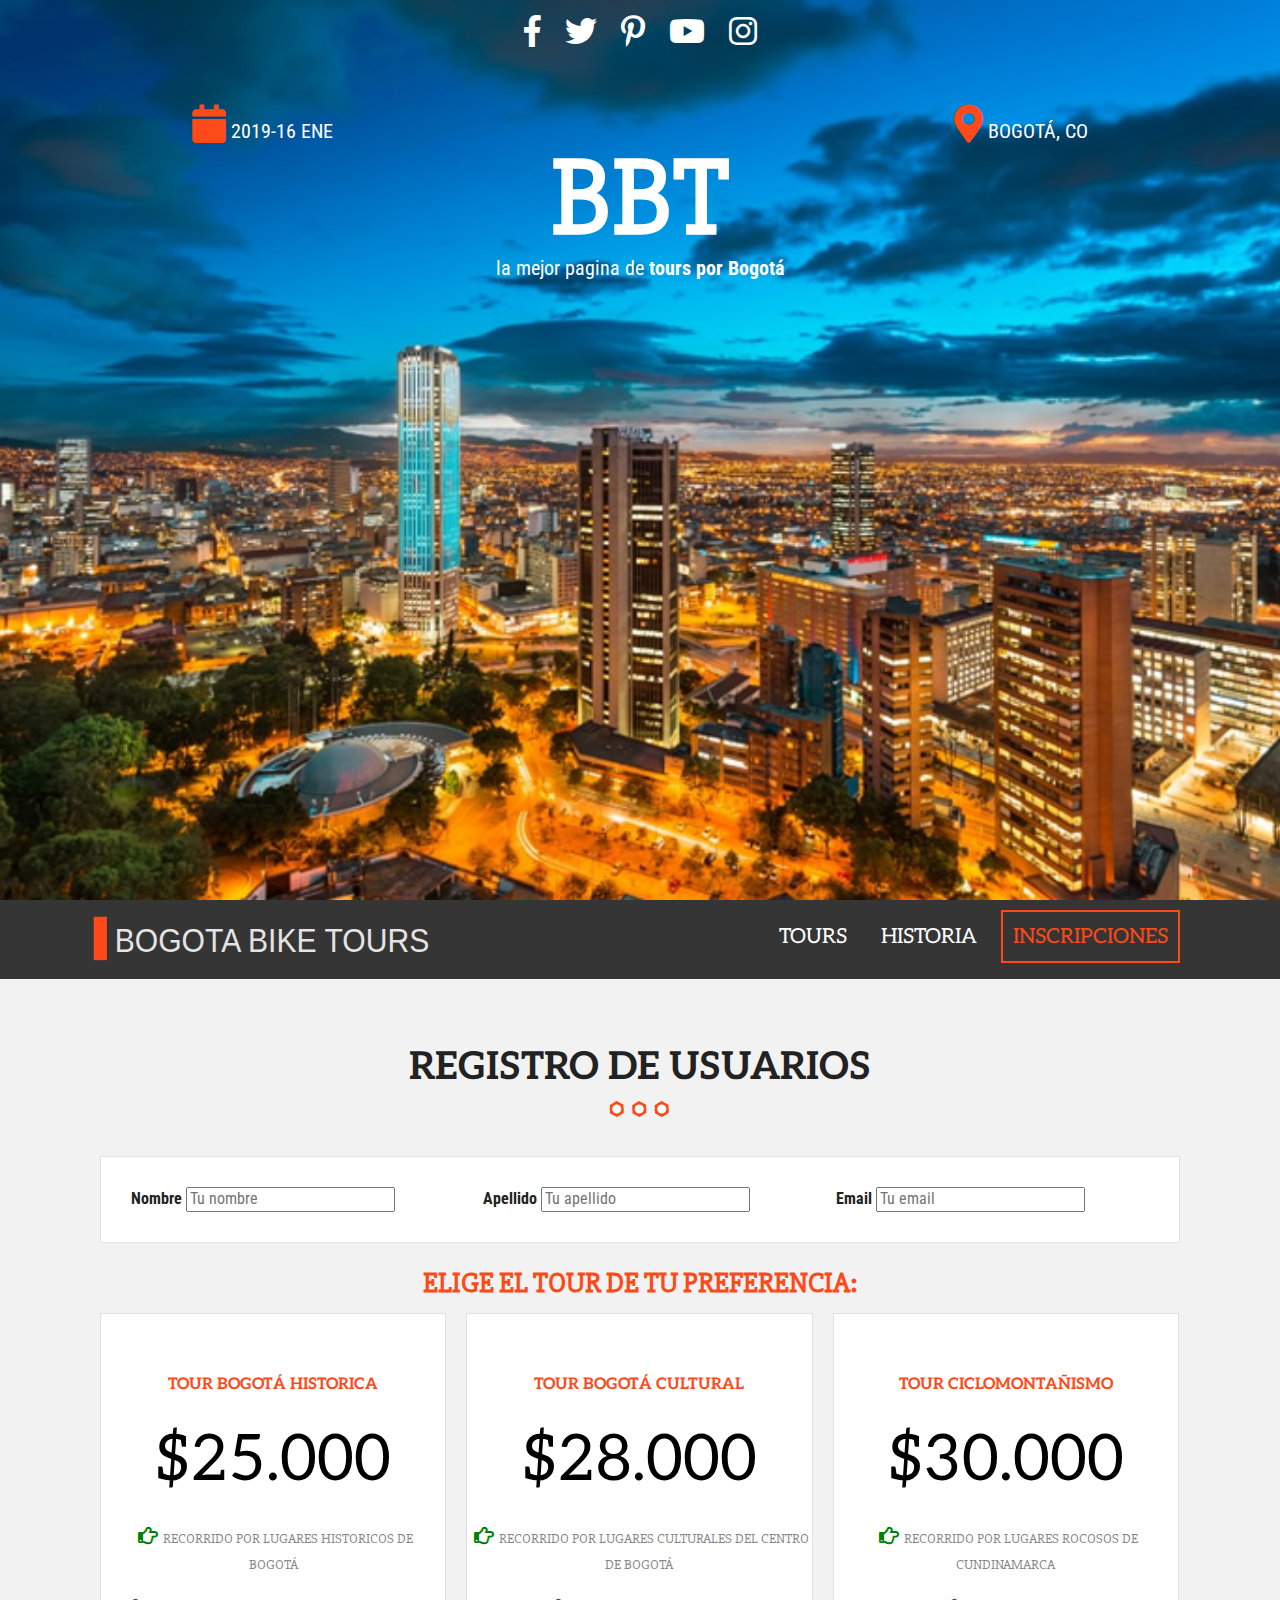
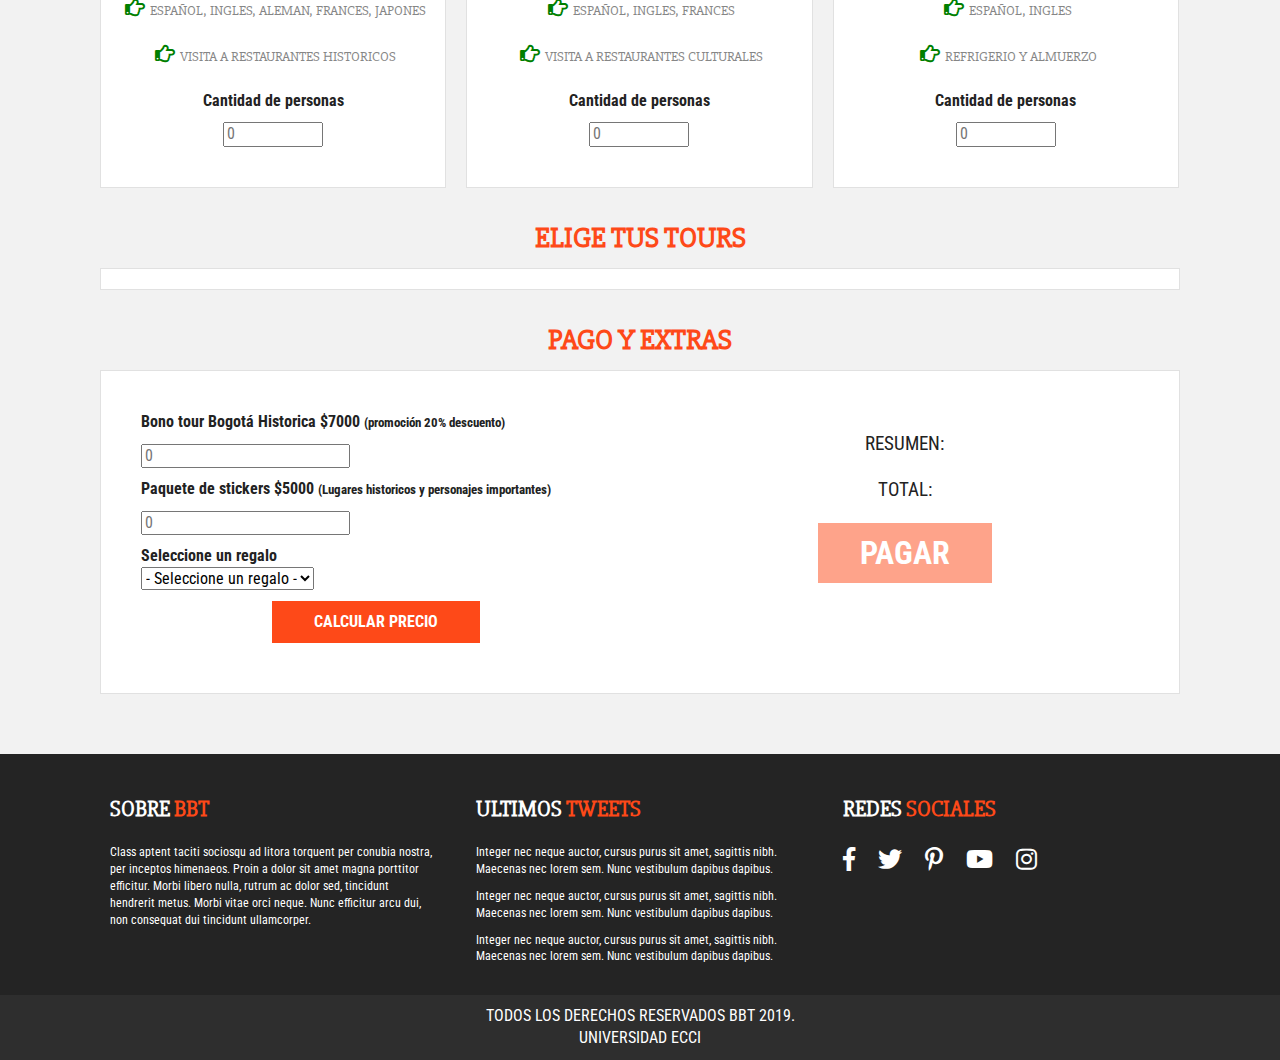
<file: registro.html>
<!doctype html>
<html class="no-js" lang="">

<head>
  <meta charset="utf-8">
  <meta http-equiv="x-ua-compatible" content="ie=edge">
  <title></title>
  <meta name="description" content="">
  <meta name="viewport" content="width=device-width, initial-scale=1, shrink-to-fit=no">

  <link rel="manifest" href="site.webmanifest">
  <link rel="apple-touch-icon" href="icon.png">
  <!-- Place favicon.ico in the root directory -->

  <link rel="stylesheet" href="css/normalize.css">
  <link rel="stylesheet" href="css/fontawesome-all.min.css">
  <link href="https://fonts.googleapis.com/css?family=Aleo|Roboto+Condensed|Slabo+27px" rel="stylesheet">
  <link rel="stylesheet" href="https://use.fontawesome.com/releases/v5.6.3/css/all.css" integrity="sha384-UHRtZLI+pbxtHCWp1t77Bi1L4ZtiqrqD80Kn4Z8NTSRyMA2Fd33n5dQ8lWUE00s/" crossorigin="anonymous">
  <link rel="stylesheet" href="css/main.css">
</head>

<body>
  <!--[if lte IE 9]>
    <p class="browserupgrade">You are using an <strong>outdated</strong> browser. Please <a href="https://browsehappy.com/">upgrade your browser</a> to improve your experience and security.</p>
  <![endif]-->

  <!-- Add your site or application content here -->
  
  <header class="site-header">
    <div class="hero">
      <div class="contenido-header">
        <nav class="redes-sociales">
          <a href="#"><i class="fab fa-facebook-f"></i></a>
          <a href="#"><i class="fab fa-twitter"></i></a>
          <a href="#"><i class="fab fa-pinterest-p"></i></a>
          <a href="#"><i class="fab fa-youtube"></i></a>
          <a href="#"><i class="fab fa-instagram"></i></a>
        </nav>
        <div class="informacion-evento">
          <div class="clearfix">
              <p class="fecha"><i class="fa fa-calendar"></i> 2019-16 ENE</p>
              <p class="ciudad"><i class="fas fa-map-marker-alt"></i> Bogotá, CO</p>
          </div>
          <h1 class="nombre-sitio">BBT</h1>
          <p class="slogan">la mejor pagina de <span>tours por Bogotá</span></p>
        </div>
      </div>
    </div>
  </header>

  <div class="barra">
    <div class="contenedor clearfix">
      <div class="logo">
        <img src="img/LOGO2.svg" alt="logo BBT">
      </div>

      <div class="menu-movil">
        <span></span>
        <span></span>
        <span></span>
      </div>

      <nav class="navegacion-principal clearfix">
        <a href="#">Tours</a>
        <a href="#">Historia</a>
        <a href="registro.html">Inscripciones</a>
      </nav>
    </div>
  </div>

  <section class="seccion contenedor">
      <h2>REGISTRO DE USUARIOS</h2>
      <form action="index.html" id="registro" class="registro" method="POST">
          <div id="datos_usuario" class="registro caja clearfix">
            <div class="campo">
                <label for="nombre">Nombre</label>
                <input type="text" id="nombre" name="nombre" placeholder="Tu nombre">
            </div>
            <div class="campo">
                <label for="apellido">Apellido</label>
                <input type="text" id="apellido" name="apellido" placeholder="Tu apellido">
            </div>
            <div class="campo">
                <label for="email">Email</label>
                <input type="email" id="email" name="email" placeholder="Tu email">
            </div>
            <div id="error"></div>
          </div>
          <div id="paquetes" class="paquetes">
              <h3>Elige el tour de tu preferencia:</h3>
              <ul class="lista-precios clearfix">
                <li>
                  <div class="tabla-precio">
                    <h3>Tour Bogotá Historica</h3>
                    <p class="numero">$25.000</p>
                    <ul>
                      <li><i class="far fa-hand-point-right"></i>Recorrido por lugares historicos de <br/>Bogotá</li>
                      <li><i class="far fa-hand-point-right"></i>Español, ingles, aleman, frances, japones</li>
                      <li><i class="far fa-hand-point-right"></i>Visita a restaurantes historicos</li>
                    </ul>
                    <div class="orden">
                        <label for="Bogota_Historica">Cantidad de personas</label>
                        <input type="number" min="0" id="Bogota_Historica" size="3" placeholder="0">
                    </div>
                  </div>
                </li>
                <li>
                  <div class="tabla-precio">
                    <h3>Tour Bogotá Cultural</h3>
                    <p class="numero">$28.000</p>
                    <ul>
                      <li><i class="far fa-hand-point-right"></i>Recorrido por lugares culturales del centro de Bogotá</li>
                      <li><i class="far fa-hand-point-right"></i>Español, ingles, frances </li>
                      <li><i class="far fa-hand-point-right"></i>Visita a restaurantes culturales</li>
                    </ul>
                    <div class="orden">
                        <label for="Bogota_Cultural">Cantidad de personas</label>
                        <input type="number" min="0" id="Bogota_Cultural" size="3" placeholder="0">
                    </div>
                  </div>
                </li>
                <li>
                  <div class="tabla-precio">
                    <h3>Tour Ciclomontañismo</h3>
                    <p class="numero">$30.000</p>
                    <ul>
                      <li><i class="far fa-hand-point-right"></i>Recorrido por lugares rocosos de Cundinamarca</li>
                      <li><i class="far fa-hand-point-right"></i>Español, ingles</li>
                      <li><i class="far fa-hand-point-right"></i>Refrigerio y almuerzo</li>
                    </ul>
                    <div class="orden">
                        <label for="montanismo">Cantidad de personas</label>
                        <input type="number" min="0" id="montanismo" size="3" placeholder="0">
                    </div>
                  </div>
                </li>
              </ul>
          </div> <!-- paquetes-->

          <div id="eventos" class="eventos clearfix">
            <h3>Elige tus tours</h3>
            <div class="caja">
              <div id="historica" class="contenido-dia clearfix">
                <h4>Tour Bogotá Historica</h4>
                <div>
                  <p>Actividades:</p>
                  <label><input type="checkbox" name="registro" id="taller_01" value="taller_01"><time>12:00</time> Reunión previa al tour con el guia</label>
                  <label><input type="checkbox" name="registro" id="taller_02" value="taller_02"><time>12:05</time> Inicio del recorrido</label>
                  <label><input type="checkbox" name="registro" id="taller_03" value="taller_03"><time>12:30</time> Descripción lugares reconocidos</label>
                  <label><input type="checkbox" name="registro" id="taller_04" value="taller_04"><time>13:00</time> Pausa para almorzar</label>
                  <label><input type="checkbox" name="registro" id="taller_05" value="taller_05"><time>13:30</time> Regreso a las oficinas BBT</label>
                  <label><input type="checkbox" name="registro" id="taller_06" value="taller_06"><time>14:00</time> Charla de finalizacion del tour</label>
                </div>
                <div>
                  <p>Restaurantes:</p>
                  <label><input type="checkbox" name="registro" id="conf_01" value="conf_01"><time>12:30</time>Toma de chicha en sector reconocido del lugar</label>
                  <label><input type="checkbox" name="registro" id="conf_02" value="conf_02"><time>12:40</time>Visita a casa de postres reconocido del lugar</label>
                  <label><input type="checkbox" name="registro" id="conf_03" value="conf_03"><time>13:00</time>Almuerzo en restaurante sorpresa</label>
                </div>
                <div>
                  <p>Obsequios</p>
                  <label><input type="checkbox" name="registro" id="sem_01"><time>14:00</time>Llaveros de Bogotá</label>
                </div>
              </div>

              <div id="cultural" class="contenido-dia clearfix">
                <h4>Tour Bogotá Cultural</h4>
                  <div>
                    <p>Actividades:</p>
                    <label><input type="checkbox" name="registro" id="taller_07" value="taller_07"><time>11:00</time> Reunión previa al tour con el guia</label>
                    <label><input type="checkbox" name="registro" id="taller_08" value="taller_08"><time>11:05</time> Inicio del recorrido</label>
                    <label><input type="checkbox" name="registro" id="taller_09" value="taller_09"><time>11:30</time> Descripción lugares reconocidos</label>
                    <label><input type="checkbox" name="registro" id="taller_10" value="taller_10"><time>12:00</time> Pausa para almorzar</label>
                    <label><input type="checkbox" name="registro" id="taller_11" value="taller_11"><time>12:30</time> Regreso a las oficinas BBT</label>
                    <label><input type="checkbox" name="registro" id="taller_12" value="taller_12"><time>13:00</time> Charla de finalizacion del tour</label>
                  </div>
                  <div>
                    <p>Restaurantes:</p>
                    <label><input type="checkbox" name="registro" id="conf_04" value="conf_04"><time>11:30</time> Toma de chicha en sector reconocido del lugar</label>
                    <label><input type="checkbox" name="registro" id="conf_05" value="conf_05"><time>11:40</time> Visita a casa de postres reconocido del lugar</label>
                    <label><input type="checkbox" name="registro" id="conf_06" value="conf_06"><time>12:00</time> Almuerzo en restaurante sorpresa</label>
                  </div>
                  <div>
                    <p>Obsequios</p>
                    <label><input type="checkbox" name="registro" id="sem_02" value="sem_02"><time>13:00</time> Llaveros y camisetas de Bogotá</label>
                  </div>
              </div>

              <div id="montanismo" class="contenido-dia clearfix">
                <h4>Tour Ciclomontañismo</h4>
                  <div>
                    <p>Actividades:</p>
                    <label><input type="checkbox" name="registro" id="taller_13" value="taller_13"><time>11:00</time> Reunión previa al tour con el guia</label>
                    <label><input type="checkbox" name="registro" id="taller_14" value="taller_14"><time>11:05</time> Entrega elementos de prontección</label>
                    <label><input type="checkbox" name="registro" id="taller_15" value="taller_15"><time>11:10</time> Inicio del recorrido</label>
                    <label><input type="checkbox" name="registro" id="taller_16" value="taller_16"><time>12:30</time> Descripción lugares reconocidos</label>
                    <label><input type="checkbox" name="registro" id="taller_17" value="taller_17"><time>13:00</time> Inicio primera montaña</label>
                    <label><input type="checkbox" name="registro" id="taller_18" value="taller_18"><time>14:00</time> Inicio Segunda montaña</label>
                    <label><input type="checkbox" name="registro" id="taller_19" value="taller_19"><time>15:00</time> Inicio tercera montaña</label>
                    <label><input type="checkbox" name="registro" id="taller_20" value="taller_20"><time>16:00</time> Pausa para almorzar</label>
                    <label><input type="checkbox" name="registro" id="taller_21" value="taller_21"><time>16:30</time> Regreso a las oficinas BBT</label>
                    <label><input type="checkbox" name="registro" id="taller_22" value="taller_22"><time>17:00</time> Charla de finalizacion del tour</label>
                  </div>
                  <div>
                    <p>Restaurantes:</p>
                    <label><input type="checkbox" name="registro" id="conf_07" value="conf_07"><time>11:30</time> Almuerzo "Paseo de olla"</label>
                  </div>
                  <div>
                    <p>Obsequios</p>
                    <!-- <label><input type="checkbox" name="registro" id="sem_03" value="sem_03"><time>13:00</time> Llaveros, camisetas y recuerdos de Bogotá</label> -->
                  </div>
              </div> <!-- domingo -->

            </div> <!-- caja eventos -->
          </div> <!-- eventos-->

          <div id="resumen" class="resumen">
            <h3>Pago y extras</h3>
            <div class="caja clearfix">
              <div class="extras">
                <div class="orden">
                  <label for="bono_evento">Bono tour Bogotá Historica $7000 <small>(promoción 20% descuento)</small></label>
                  <input type="number" min="0" name="bono_evento" size="3" placeholder="0" id="bono_evento">
                </div> <!-- Orden -->
                <div class="orden">
                  <label for="stickers">Paquete de stickers $5000 <small>(Lugares historicos y personajes importantes)</small></label>
                  <input type="number" min="0" id="stickers" size="3" placeholder="0">
                </div><!-- Orden -->
                  <div class="orden">
                    <label for="regalo">Seleccione un regalo</label><br/>
                    <select id="regalo" required>
                      <option value="">- Seleccione un regalo -</option>
                      <option value="ETI">Poster</option>
                      <option value="PUL">Manilla</option>
                      <option value="PLU">Esfero</option>
                    </select>
                  </div><!-- Orden -->

                  <input type="button" id="calcular" class="button" value="Calcular precio">
              </div><!-- Extras -->

              <div class="total">
                <p>Resumen:</p>
                <div id="lista-productos">

                </div> <!-- Lista productos -->
                <p>Total:</p>
                <div id="suma-total">
                  <input id="btnRegistro" type="submit" class="button" value="Pagar">
                </div> <!-- suma total-->
              </div> <!-- Total -->
            </div> <!-- caja resumen-->
          </div> <!-- Resumen -->
      </form>
  </section>


  <footer class="site-footer">
    <div class="contenedor clearfix">
      <div class="footer-informacion">
        <h3>SOBRE <span>BBT</span></h3>
        <p>Class aptent taciti sociosqu ad litora torquent per conubia nostra, per inceptos himenaeos. Proin a dolor sit amet magna porttitor efficitur. Morbi libero nulla, rutrum ac dolor sed, tincidunt hendrerit metus. Morbi vitae orci neque. Nunc efficitur arcu dui, non consequat dui tincidunt ullamcorper. </p>
      </div>
      <div class="ultimos-tweets">
        <h3>ULTIMOS <span>tweets</span></h3>
        <ul>
          <li>Integer nec neque auctor, cursus purus sit amet, sagittis nibh. Maecenas nec lorem sem. Nunc vestibulum dapibus dapibus.</li>
          <li>Integer nec neque auctor, cursus purus sit amet, sagittis nibh. Maecenas nec lorem sem. Nunc vestibulum dapibus dapibus.</li>
          <li>Integer nec neque auctor, cursus purus sit amet, sagittis nibh. Maecenas nec lorem sem. Nunc vestibulum dapibus dapibus.</li>
        </ul>
      </div>
      <div class="menu">
        <h3>redes <span>sociales</span></h3>
        <nav class="redes-sociales">
          <a href="#"><i class="fab fa-facebook-f"></i></a>
          <a href="#"><i class="fab fa-twitter"></i></a>
          <a href="#"><i class="fab fa-pinterest-p"></i></a>
          <a href="#"><i class="fab fa-youtube"></i></a>
          <a href="#"><i class="fab fa-instagram"></i></a>
        </nav>
      </div>
    </div>

    <p class="copyright">
      todos los derechos reservados BBT 2019.<br/>
      universidad ecci 
    </p>
  </footer>


  <script src="js/vendor/modernizr-3.6.0.min.js"></script>
  <script src="https://code.jquery.com/jquery-3.3.1.min.js" integrity="sha256-FgpCb/KJQlLNfOu91ta32o/NMZxltwRo8QtmkMRdAu8=" crossorigin="anonymous"></script>
  <script>window.jQuery || document.write('<script src="js/vendor/jquery-3.3.1.min.js"><\/script>')</script>
  <script src="js/plugins.js"></script>
  <script src="js/main.js"></script>

  <!-- Google Analytics: change UA-XXXXX-Y to be your site's ID. -->
  <script>
    window.ga = function () { ga.q.push(arguments) }; ga.q = []; ga.l = +new Date;
    ga('create', 'UA-XXXXX-Y', 'auto'); ga('send', 'pageview')
  </script>
  <script src="https://www.google-analytics.com/analytics.js" async defer></script>
</body>

</html>
</file>
<file: css/main.css>
/*! HTML5 Boilerplate v6.1.0 | MIT License | https://html5boilerplate.com/ */

/*
 * What follows is the result of much research on cross-browser styling.
 * Credit left inline and big thanks to Nicolas Gallagher, Jonathan Neal,
 * Kroc Camen, and the H5BP dev community and team.
 */

/* ==========================================================================
   Base styles: opinionated defaults
   ========================================================================== */

html {
    color: #222;
    font-size: 1em;
    line-height: 1.4;
}

/*
 * Remove text-shadow in selection highlight:
 * https://twitter.com/miketaylr/status/12228805301
 *
 * Vendor-prefixed and regular ::selection selectors cannot be combined:
 * https://stackoverflow.com/a/16982510/7133471
 *
 * Customize the background color to match your design.
 */

::-moz-selection {
    background: #b3d4fc;
    text-shadow: none;
}

::selection {
    background: #b3d4fc;
    text-shadow: none;
}

/*
 * A better looking default horizontal rule
 */

hr {
    display: block;
    height: 1px;
    border: 0;
    border-top: 1px solid #ccc;
    margin: 1em 0;
    padding: 0;
}

/*
 * Remove the gap between audio, canvas, iframes,
 * images, videos and the bottom of their containers:
 * https://github.com/h5bp/html5-boilerplate/issues/440
 */

audio,
canvas,
iframe,
img,
svg,
video {
    vertical-align: middle;
}

/*
 * Remove default fieldset styles.
 */

fieldset {
    border: 0;
    margin: 0;
    padding: 0;
}

/*
 * Allow only vertical resizing of textareas.
 */

textarea {
    resize: vertical;
}

/* ==========================================================================
   Browser Upgrade Prompt
   ========================================================================== */

.browserupgrade {
    margin: 0.2em 0;
    background: #ccc;
    color: #000;
    padding: 0.2em 0;
}

/* ==========================================================================
   Author's custom styles
   ========================================================================== */

    html{
        box-sizing: border-box;
    }

    *,*:before,*:after{
        box-sizing: inherit;
    }

    body{
        background-color: #f2f2f2;
        font-family: 'Roboto Condensed', sans-serif;
    }

    .seccion{
        padding: 30px 0;
    }

    .seccion p{
        font-size: 1.2em;
        text-align: center;
    }

    h2{
        font-family: 'Aleo', serif;
        font-size: 2.4em;
        text-transform: uppercase;
        text-align: center;
    }

    h2::after{
        content: '';
        margin: 0 auto;
        background-image: url(../img/separador.png);
        height: 30px;
        width: 100px;
        display: block;
    }

    h3{
        font-size: 1.8em;
        color: #fe4918;
        font-family: 'Slabo 27px', serif;
        margin: 0;
    }

    .button{
        background-color: #fe4918;
        padding: 10px 40px;
        color: white;
        text-transform: uppercase;
        font-weight: bold;
        text-decoration: none;
        font-size: 1em;
        margin-top: 20px;
        display: inline-block;
        transition: all .3s ease;
        border: 2px solid #fe4918;
    }

    .button:hover{
        background-color: #e33000;
    }

    .float-right{
        float: right;
    }

    /* LETTERING */

    h1.nombre-sitio span{
        position: relative;
        text-shadow: 0 0 30px black
    }

    /* @media only screen and (min-width: 992px){
        .char1{
            top: 0px; right: 20px;
        }
        .char2{top: 20px; right: 20px;}
        .char3{top: 20px; right: 20px;}
        .char4{top: 20px; right: 20px;}
        .char5{top: 20px; right: 20px;}
        .char6{top: 20px; right: 20px;}
        .char7{}
        .char8{top: 0px; right: 20px;}
        .char9{top: 20px; right: 20px;}
        .char10{top: 20px; right: 20px;}
        .char11{top: 20px; right: 20px;}
        .char12{}
        .char13{top: 0px; right: 20px;}
        .char14{top: 20px; right: 20px;}
        .char15{top: 20px; right: 20px;}
        .char16{top: 20px; right: 20px;}
        .char17{top: 20px; right: 20px;}
    
    } */

    .contenedor{
        width: 98%;
        margin: 0 auto;
    }

    @media only screen and (min-width:480px){
        .contenedor{
            width: 95%;
        }
    }

    @media only screen and (min-width:768px){
        .contenedor{
            width: 90%;
        }
    }

    @media only screen and (min-width:992px){
        .contenedor{
            width: 90%;
            max-width: 1100px;
        }
    }

    div.hero{
        background-image: url(../img/bogota_ciudad_noche.jpg);
        
        height: 100vh;
        background-position: top center;
        background-size: cover;
    }

    div.contenido-header{
        padding-top: 40px;
    }

    @media only screen and (min-width: 768px){
        div.contenido-header{
            padding-top: 10px;
        }
    }

    nav.redes-sociales{
        text-align: center;

    }

    nav.redes-sociales a {
        color: white;
        font-size: 2em;
        margin-right: 20px;
    }

    nav.redes-sociales a:last-child {
        margin-right: 0px;
    }

    div.informacion-evento{
        text-align: center;
        color: white;
    }

    @media only screen and (min-width: 768px){
        div.informacion-evento{
            width: 70%;
            margin: 0 auto;
            margin-top: 50px;
        }
    }

    div.informacion-evento p {
        margin: 0;
        display: inline;
        font-size: 20px;
        text-transform: uppercase;
    }

    div.informacion-evento p i {
        color: #fe4918;
        font-size: 2.4rem;
    }

    p.fecha{
        float: left
    }

    p.ciudad{
        float: right;
        text-align: right;
    }

    p.slogan{
        text-transform: none!important;
    }

    p.slogan span{
        font-weight: bold;
    }

    h1.nombre-sitio{
        font-size: 5.9vw;
        text-transform: uppercase;
        font-family: 'Slabo 27px', serif;
    }

    @media only screen and (min-width: 768px){
        h1.nombre-sitio{
            font-size: 8.5vw;
            margin: 0;
            line-height: 1;
        } 
    }

    div.barra{
        background-color: #353535;
        padding: 10px 0;
    }

    .fixed{
        position: fixed;
        width: 100%;
        top: 0;
        left: 0;
        z-index: 2;
    }

    div.logo {
        width: 80%;
        float: left;
    }

    div.logo img{
        width: 100% 
    }

    @media only screen and (min-width:768px){
        div.logo {
            width: 33%;
        }  
    }

    nav.navegacion-principal{
        display: none;
        width: 100%
    }

    nav.navegacion-principal a{
        font-family: 'Aleo', serif;
        color: white;
        font-size: 1.3em;
        text-transform: uppercase;
        text-decoration: none;
        transition: all .6s ease;
        width: 100%;
        display: block;
        text-align: center;
        margin-bottom: 20px;
        clear: both;
    }

    nav.navegacion-principal a:hover{
        background-color: #fe4918;
    }

    nav.navegacion-principal a:last-child{
        border: 2px solid #fe4918;
        color: #fe4918;
    }

    nav.navegacion-principal a:last-child:hover {
        color: white;
    }

    @media only screen and (min-width:768px){
        nav.navegacion-principal {
            width: 67%;
            float: right;
            text-align: right;
            display: block;
        }
        nav.navegacion-principal a{
            margin-right: 10px;
            padding: 10px 10px;
            display: inline-block;
            width: auto;
            display: inline-block;
            text-align: center;
            margin: 0 10px 0 0;
        }
    }

    div.menu-movil{
        width: 60px;
        display: block;
        float: right;
        text-align: right;
        margin-top: 12px;
    }

    div.menu-movil span{
        height: 8px;
        margin-bottom: 6px;
        background-color: white;
        display:block;
    }

    div.menu-movil:hover{
        cursor: pointer;
    }

    @media only screen and (min-width:768px){
        div.menu-movil {
            display:none;
        }
    }

    section.programa{
        position: relative;
    }

    div.contenedor-video{
        max-width: 100%;
        overflow-x: hidden;
    }

    div.contenido-programa {
        position: absolute;
        top: 0;
        left: 0;
        height: 100%;
        width: 100%;
    }

    div.programa-evento{
        background-color: rgba(255,255,255, .8);
        padding: 15px 0px 0px 0px;
        margin-top: 40px;
    }

    @media only screen and (min-width:768px){
        div.programa-evento{
            width: 70%;
        }
    }

    @media only screen and (min-width:992px){
        div.programa-evento{
            width: 50%;
        }
    }

    nav.menu-programa{
        width: 100%;
        border-bottom: 1px solid #fe4918;
        
    }

    @media only screen and (min-width:768px){
        nav.menu-programa{
            display: table;
        }
    }

    nav.menu-programa a.activo::after{
        position: absolute;
        content: '';
        left: 0;
        right: 0;
        margin-left: auto;
        margin-right: auto;
        height: 20px;
        width: 30px;
        background-image: url('../img/talleres-flecha.jpg');
        background-position: top center;
        background-repeat: no-repeat;
        bottom: -20px;
    }

    nav.menu-programa a{
        display: block;
        text-align: center;
        color: black;
        text-decoration: none;
        font-family: 'Aleo', serif;
        margin-bottom: 10px;
        font-size: 1.2em;
        position: relative;
        padding-bottom: 10px; 
    }

    @media only screen and (min-width:768px){
        nav.menu-programa a{
            display: table-cell;
        }
    }

    nav.menu-programa a i,
    div.detalle-evento p i {
        color: #fe4918;
        font-size: 1.3em;
        margin-right: 10px;
    }

    div.detalle-evento{
        margin-top: 20px;
        border-bottom: 1px solid black;
        padding: 0px 20px;
    }

    div.detalle-evento:nth-child(2){
        border-bottom: none;
    }

    div.detalle-evento p{
        margin-bottom: 20px;
        font-size: 20px;
    }
    
    ul{
        list-style: none;
        margin: 0;
        padding: 0;
    }

    ul.lista-invitados li{
        padding: 10px;
        float: left;
    }

    @media only screen and (min-width:480px){
        ul.lista-invitados li{
            width: 50%;
        }
    }

    @media only screen and (min-width:768px){
        ul.lista-invitados li{
            width: 33.3%;
        }
    }

    div.invitado{
        position: relative;
        overflow: hidden;
    }

    div.invitado img{
        max-width: 100%;
        filter:gray;
        -webkit-filter: grayscale(1);
        transition: all .5s ease-in-out;
    }

    div.invitado:hover img{
        filter: grayscale(0);
        transform: scale(1.1)
    }

    div.invitado p{
        position: absolute;
        bottom: 0;
        left: 0;
        padding: 15px 10px;
        margin: 0;
        background-color: rgba(0, 0, 0, 0.55);
        width: 100%;
        text-align: left;
        font-family: 'Aleo', serif;
        color: #fe4918;
        text-transform: uppercase;
        transition: all .5s ease-in-out;
    }

    div.invitado:hover p{
        bottom: -80px;
        opacity: 0;
    }

    .parallax::before{
        width: 100%;
        height: 100%;
        position: absolute;
        top: 0;
        left: 0;
        background-repeat: no-repeat;
        background-size: cover;
        background-position: center center;
        background-attachment: fixed;
        filter: brightness(.8)
    }

    div.contador{
        position: relative;
        height: auto;
    }

    div.contador::before{
        background-image: url(../img/imagen2.jpg);
        content: '';
    }

    ul.resumen-evento{
        position: relative;
        padding: 120px 0;
    }

    ul.resumen-evento li{
        width: 50%;
        float: left;
        text-align: center;
        color: white;
        text-transform: uppercase;
        font-family: 'Aleo', serif;
        font-size: 24px;
    }

    @media only screen and (min-width:768px){
        ul.resumen-evento li{
            width: 25%;
        }
    }

    p.numero{
        color: #fe4918;
        font-size: 4em;
        display: block;
        margin: 0 0 10px 0;
        font-family: 'Aleo', serif;
    }

    ul.lista-precios > li{
        padding: 10px;

    }

    @media only screen and (min-width:768px){
        ul.lista-precios > li{
            float: left;
            width: 33.3%;
        }
    }

    div.tabla-precio{
        border: 1px solid #e1e1e1;
        background-color: white;
        padding: 40px 0;
        text-align: center;
    }

    div.tabla-precio:hover{
        transform: scale(1.1);
        border: 1px solid #fe4918;
        box-shadow: 0px 0px 50px #666;
        transition: all .4s ease;
    }

    div.tabla-precio ul li{
        font-family: 'Slabo 27px', serif;
        font-size: 14px;
        margin-bottom: 20px;
        text-transform: uppercase;
        color: #868686;
        line-height: 26px;
    }

    div.tabla-precio ul li i{
        display: inline-block;
        vertical-align: top;
        padding: 0 5px;
        font-size: 20px;
        color: green;
    }

    div.tabla-precio h3{
        font-family: 'Aleo', serif;
        font-size: 16px;
        text-transform: uppercase;
    }

    div.tabla-precio p.numero{
        color: black;
        margin: 20px 0;
    }

    .button.hollow,
    .button.hollow:hover{
        background-color: white;
        color: #fe4918;
    }

    div.mapa{
        height: 420px;
    }

    div.testimoniales{
        padding-bottom: 20px;
    }

    div.testimonial{
        padding: 5px;
    }

    @media only screen and (min-width:768px){
        div.testimonial{
            float: left;
            width:33.3%;
        }
    }

    blockquote{
        background-color: white;
        border: 1px solid #e1e1e1;
        position: relative;
        margin: 0 0 10px 0;
        padding-bottom: 20px;
    }

    blockquote p{
        text-align: justify!important;
        font-size: 1em!important;
        font-family: 'Slabo 27px', serif;
        padding: 0 20px 0 65px;
    }

    blockquote p::before{
        content: '\201c';
        position: absolute;
        left: 13px;
        top: -6px;
        font-size: 8rem;
        margin: 0;
        padding: 0;
        line-height: 1;
        color: #fe4918;
    }

    footer.info-testimonial{
        padding: 0;
        background-color: transparent;
    }

    footer.info-testimonial img{
        float: left;
        width: 20%;
        border-radius: 50%;
        margin-left: 20px;
    }

    footer.info-testimonial cite{
        text-align: left;
        color: #fe4918;
        text-transform: uppercase;
        font-size: 12px;
        padding-top: 20px;
        width: 66.6%;
        float: right;
        font-weight: bold;
        font-style: normal;
    }

    footer.info-testimonial cite span{
        color: black;
        display: block;
        text-transform: none;
        margin-top: 5px;
    }

    div.newsletter{
        position: relative;
        height: auto;
    }

    div.newsletter::before{
        background-image: url(../img/viaje-en-bicicleta.jpg);
        content: '';
    }

    div.newsletter .contenido{
        padding: 100px 0;
        color: white;
        text-align: center;
        position: relative; 
    }

    div.newsletter .contenido p{
        font-size: 1.2em;
        text-transform: uppercase;
    }

    div.newsletter .contenido h3{
        color: white;
        text-transform: uppercase;
        font-size: 7vw;
        font-family: 'Slabo 27px', serif;
    }

    .button.transparente{
        background-color: transparent;
        border: 2px solid white;
    }

    .button.transparente:hover{
        background-color: #fe4918;
        border: 2px solid #fe4918;
    }

    div.cuenta-regresiva ul li{
        text-transform: uppercase;
        font-family: 'Slabo 27px', serif;
        font-size: 1.6rem;
        text-align: center;
    }

    @media only screen and (min-width:768px){
        div.cuenta-regresiva ul li{
            width: 25%;
            float: left;
        }
    }

    footer{
        background-color: #242424;
        padding-top: 40px;
        margin-top: 20px;
    }

    footer .contenedor > div{
        color: white;
        padding: 0px 20px;
        font-size: 12px;
    }

    @media only screen and (min-width:768px){
        footer .contenedor > div{
            width: 33.3%;
            float: left
        }
    }

    footer h3{
        color: white;
        text-transform: uppercase;
        font-family: 'Slabo 27px', serif;
        margin-bottom: 20px;
    }

    footer h3 span{
        color: #fe4918;
        text-transform: uppercase;
    } 

    footer .ultimos-tweets li {
        margin-bottom: 10px;
    }

    footer nav.redes-sociales{
        text-align: left;
    }

    p.copyright{
        background-color: #2e2e2e;
        color: white;
        padding: 10px 0;
        margin: 20px 0 0 0;
        text-align: center;        
        text-transform: uppercase;
    }

    /*** Internas ***/

    /*** Tours ***/

    .navegacion-principal .activo {
        border-bottom: 2px solid #fe4918

    }

    div.galeria a{
        display: inline-block;
        margin-bottom: 5px;
    }

    /* Registro */
    
    form.registro h3 {
        text-align: center;
        text-transform: uppercase;
        margin: 20px 0 0 0;
    }

    form.registro label {
        margin-bottom: 5px;
        font-weight: bold;
    }

    h4{
        text-align: center;
        text-transform: uppercase;
        border-bottom: 2px solid #fe4918;
        padding: 10px;
        font-size: 1.2em;
    }

    div.caja {
        background-color: white;
        border: 1px solid #e1e1e1;
        padding: 10px;
        margin: 10px;
    }

    div.campo {
        padding: 20px;
    }

    @media only screen and (min-width:768px){
        div.campo {
            float: left;
            width: 33.3%
        }
    }

    div.paquetes .tabla-precio:hover {
        transform: none;
        box-shadow: none;
    }

    div.paquetes .tabla-precio input{
        clear: both;
        width: 100px;
        margin: 10px auto 0 auto;
        display: block;
    }

    .contenido-dia{
        padding: 20px;
        display: none;
    }

    @media only screen and (min-width:768px){
        .contenido-dia > div{
            float: left;
            width: 33.3%;        
        }
    }

    .contenido-dia > div p{
        text-align: center;
    }

    .contenido-dia > div label {
        display: block;
        margin-bottom: 10px;
    }

    .contenido-dia > div input {
        margin-right: 10px; 
    }

    .contenido-dia > div label time{
        color: #fe4918;
    }


    /* Resumen Registro */

    div.resumen p {
        font-size: 1.2em;
        text-transform: uppercase;
    }

    div.resumen div.extras {
        float: left;
        width: 50%;
        padding: 30px;
    }

    div.extras div.orden {
        text-align: left;
        margin-bottom: 10px;
    }

    div.extras div.orden input{
        margin: 10px 0 0 0;
    }

    div.resumen div.total {
        float: right;
        width: 50%;
        padding: 30px;
    }

    div.resumen input {
        display: block;
        margin: 10px auto;
    }

    #lista-productos{
        background-color: #e1e1e1;
        padding: 20px;
        display: none;
    }

    #suma-total{
        text-align: center;
        font-size: 2em;
        color: #fe4918;
    }

    input[disabled].button{
        opacity: .5;
    }

    #error {
        clear: both;
        padding: 20px;
        text-align: center;
        display: none;
        
    }

    /* Estilos para el calendario */

    div.calendario h3{
        background-color: #fe4918;
        clear: both;
        color: white;
        text-align: center;
        padding: 10px 0;
    }

    div.dia{
        width: 50%;
        float: left;
        border: 2px solid #e1e1e1;
        transition: all .3s ease;
    }

    @media only screen and (min-width:768px){
        div.dia{
            width: 33.3%;
            min-height: 240px;
            padding-top: 20px;
        }
    }

    div.dia:hover{
        background-color: #e1e1e1;
        transform: scale(1.1)
    }

    div.calendario::after{
        clear: both;
        display: block;
        content: ''
    }

    div.dia p.titulo{
        color: #fe4918;
        text-transform: uppercase;
        font-weight: bold;
    }

    div.dia p{
        font-size: 1.1em;
    }

    div.dia i {
        color: #fe4918;
        font-size: 1.6em;
    }

    /* COLORBOX */

    div.cboxElement {
        padding: 30px!important;
        text-align: center;
    }

/* ==========================================================================
   Helper classes
   ========================================================================== */

/*
 * Hide visually and from screen readers
 */

.hidden {
    display: none !important;
}

/*
 * Hide only visually, but have it available for screen readers:
 * https://snook.ca/archives/html_and_css/hiding-content-for-accessibility
 *
 * 1. For long content, line feeds are not interpreted as spaces and small width
 *    causes content to wrap 1 word per line:
 *    https://medium.com/@jessebeach/beware-smushed-off-screen-accessible-text-5952a4c2cbfe
 */

.visuallyhidden {
    border: 0;
    clip: rect(0 0 0 0);
    height: 1px;
    margin: -1px;
    overflow: hidden;
    padding: 0;
    position: absolute;
    width: 1px;
    white-space: nowrap; /* 1 */
}

/*
 * Extends the .visuallyhidden class to allow the element
 * to be focusable when navigated to via the keyboard:
 * https://www.drupal.org/node/897638
 */

.visuallyhidden.focusable:active,
.visuallyhidden.focusable:focus {
    clip: auto;
    height: auto;
    margin: 0;
    overflow: visible;
    position: static;
    width: auto;
    white-space: inherit;
}

/*
 * Hide visually and from screen readers, but maintain layout
 */

.invisible {
    visibility: hidden;
}

/*
 * Clearfix: contain floats
 *
 * For modern browsers
 * 1. The space content is one way to avoid an Opera bug when the
 *    `contenteditable` attribute is included anywhere else in the document.
 *    Otherwise it causes space to appear at the top and bottom of elements
 *    that receive the `clearfix` class.
 * 2. The use of `table` rather than `block` is only necessary if using
 *    `:before` to contain the top-margins of child elements.
 */

.clearfix:before,
.clearfix:after {
    content: " "; /* 1 */
    display: table; /* 2 */
}

.clearfix:after {
    clear: both;
}

/* ==========================================================================
   EXAMPLE Media Queries for Responsive Design.
   These examples override the primary ('mobile first') styles.
   Modify as content requires.
   ========================================================================== */

@media only screen and (min-width: 35em) {
    /* Style adjustments for viewports that meet the condition */
}

@media print,
       (-webkit-min-device-pixel-ratio: 1.25),
       (min-resolution: 1.25dppx),
       (min-resolution: 120dpi) {
    /* Style adjustments for high resolution devices */
}

/* ==========================================================================
   Print styles.
   Inlined to avoid the additional HTTP request:
   https://www.phpied.com/delay-loading-your-print-css/
   ========================================================================== */

@media print {
    *,
    *:before,
    *:after {
        background: transparent !important;
        color: #000 !important; /* Black prints faster */
        -webkit-box-shadow: none !important;
        box-shadow: none !important;
        text-shadow: none !important;
    }

    a,
    a:visited {
        text-decoration: underline;
    }

    a[href]:after {
        content: " (" attr(href) ")";
    }

    abbr[title]:after {
        content: " (" attr(title) ")";
    }

    /*
     * Don't show links that are fragment identifiers,
     * or use the `javascript:` pseudo protocol
     */

    a[href^="#"]:after,
    a[href^="javascript:"]:after {
        content: "";
    }

    pre {
        white-space: pre-wrap !important;
    }
    pre,
    blockquote {
        border: 1px solid #999;
        page-break-inside: avoid;
    }

    /*
     * Printing Tables:
     * http://css-discuss.incutio.com/wiki/Printing_Tables
     */

    thead {
        display: table-header-group;
    }

    tr,
    img {
        page-break-inside: avoid;
    }

    p,
    h2,
    h3 {
        orphans: 3;
        widows: 3;
    }

    h2,
    h3 {
        page-break-after: avoid;
    }
}
</file>
